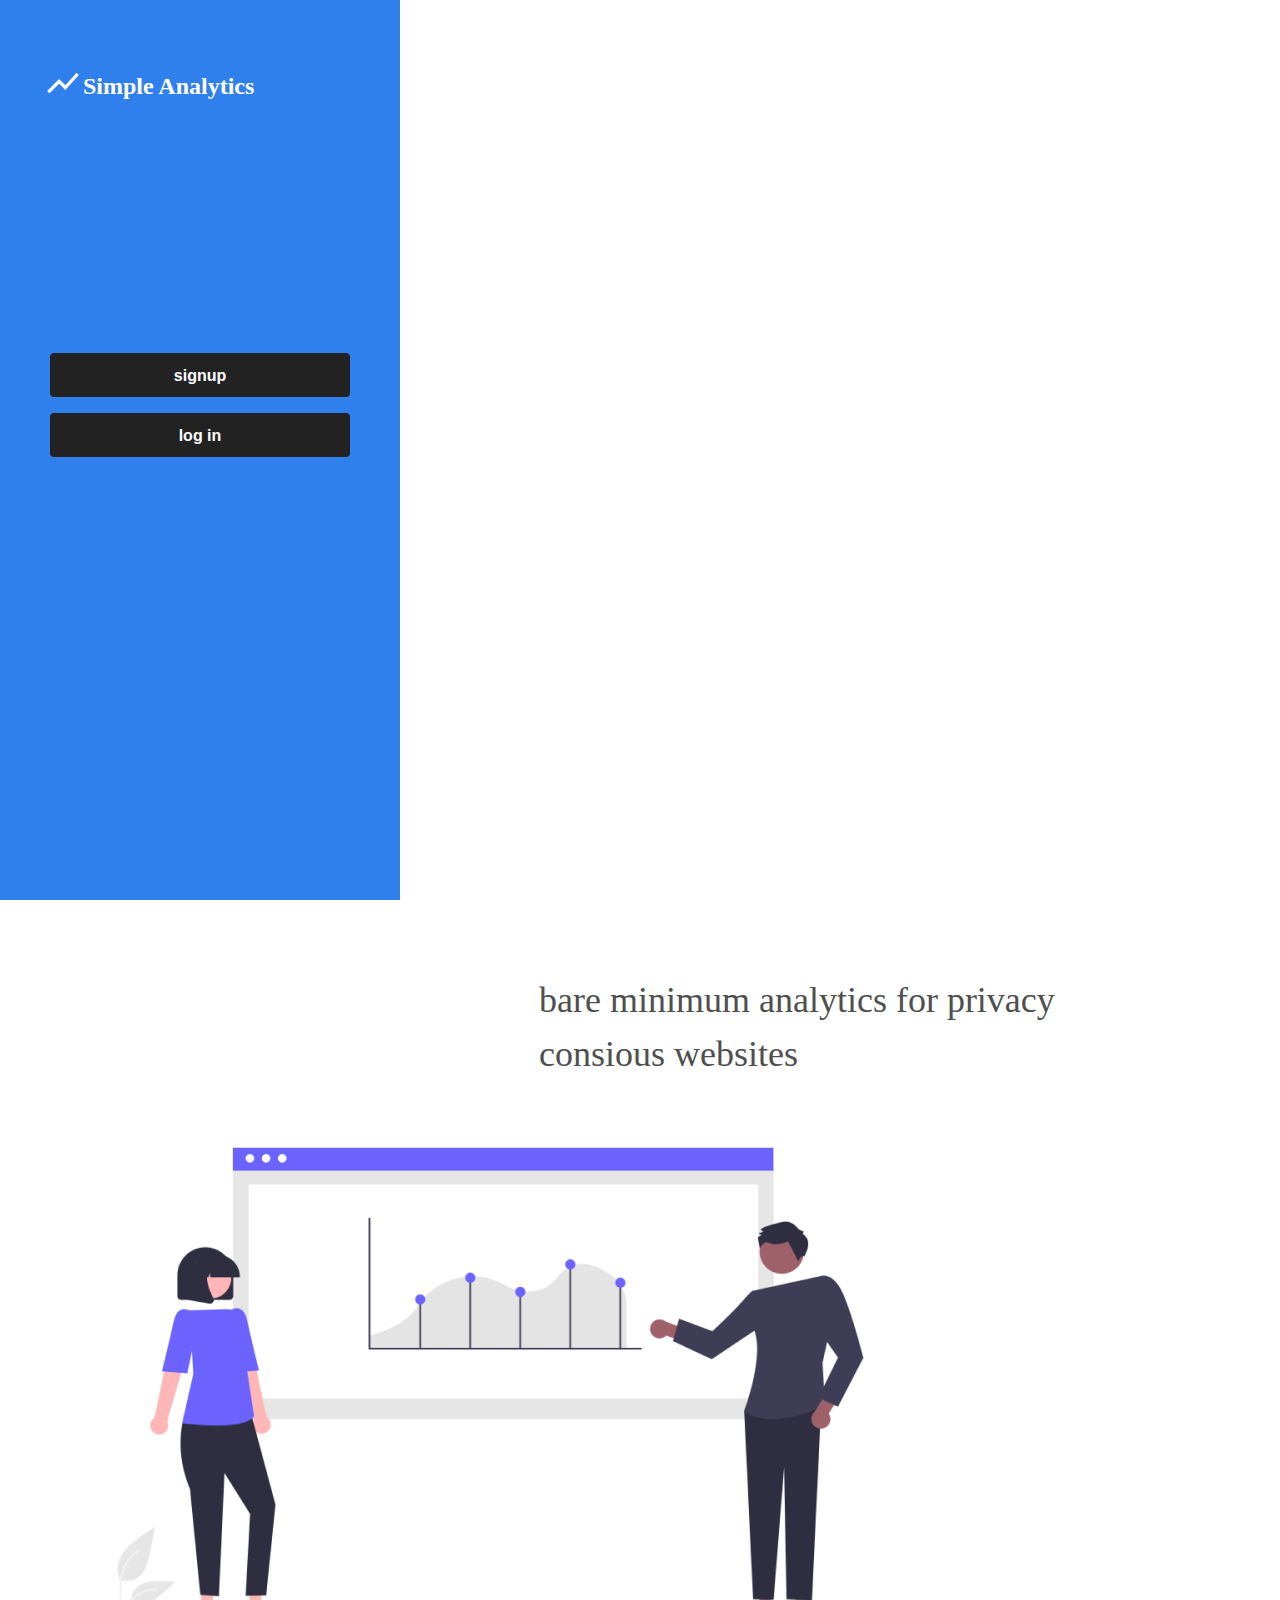
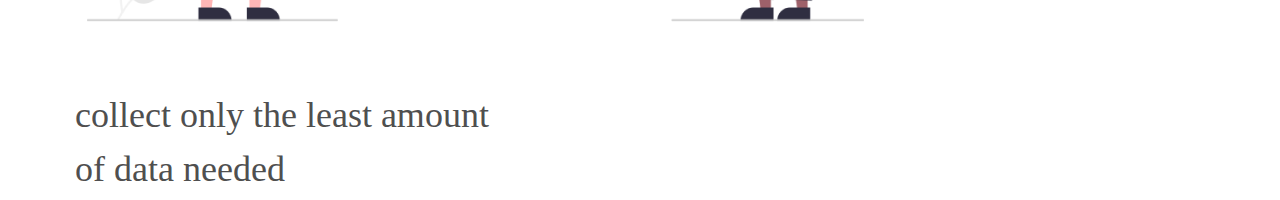
<file: index.html>
<html>
    <head>
        <meta charset="utf-8">
        <meta http-equiv="X-UA-Compatible" content="IE=edge">
        <title>project 2</title>
        <meta name="description" content="">
        <meta name="viewport" content="width=device-width, initial-scale=1">
        <link rel="stylesheet" href="style.css">
    </head>
    <body>
        <div class="everything">
            <div class="homebox">
                <div class="homelogo"><img  src="images/Vector (5).svg" alt="homelogo"></div>
                <h3>Simple Analytics</h3>
                <div class="btn1"><button class="button-31 " role="button">signup</button></div>
                <div class="btn2" ><a href="file:///C:/Users/nsula/Desktop/group-project-1/setting%20html.html"><button class="button-31 " role="button">log in</button></a></div>
            </div>
            <div class="analytical">
                <h2>bare minimum analytics for privacy consious websites</h2>
                <div class="analyticalbox">
                    <img class="statisticimg" src="images/undraw_Growth_analytics_re_pyxf 1.png" alt="statisticimg">
                    <div 
                    class="bottom-lefttxt">collect only the least amount of data needed
                    </div>
                </div>
            </div>
        </div>
    </body>
</html>
</file>
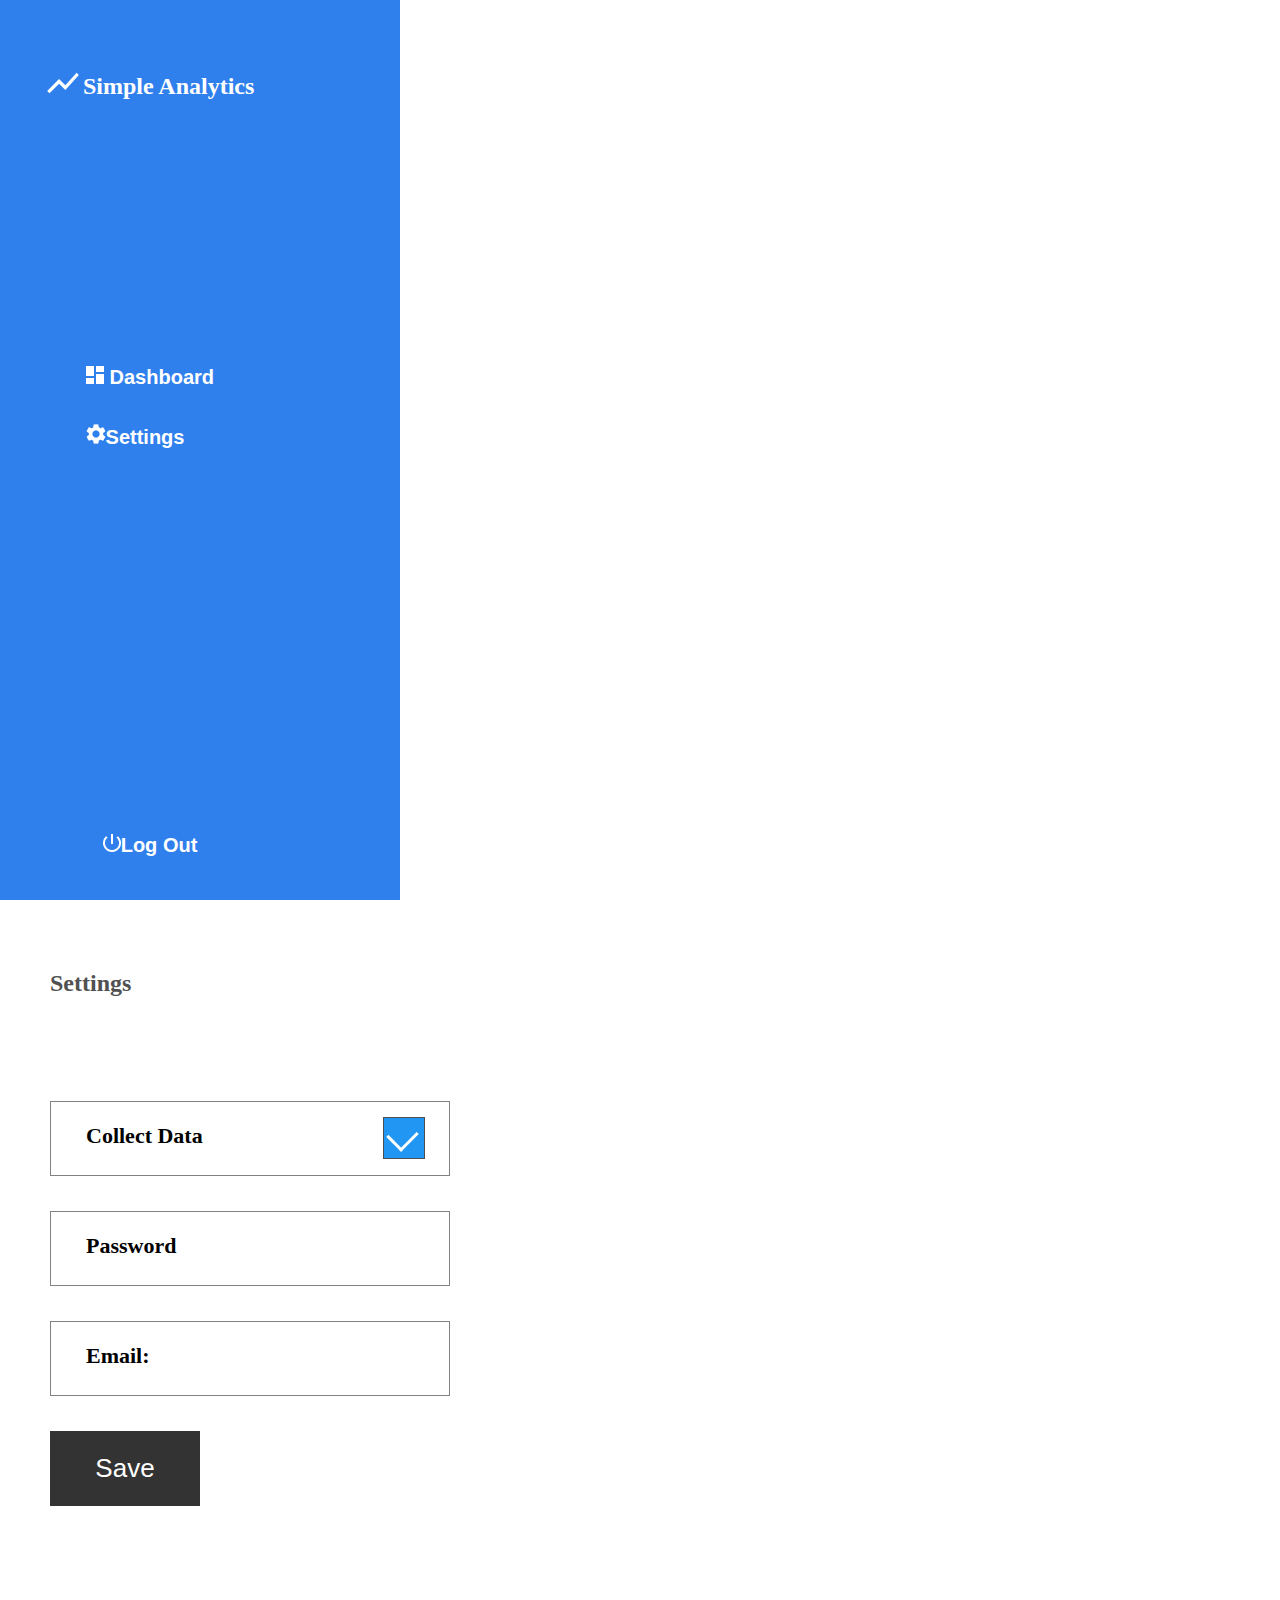
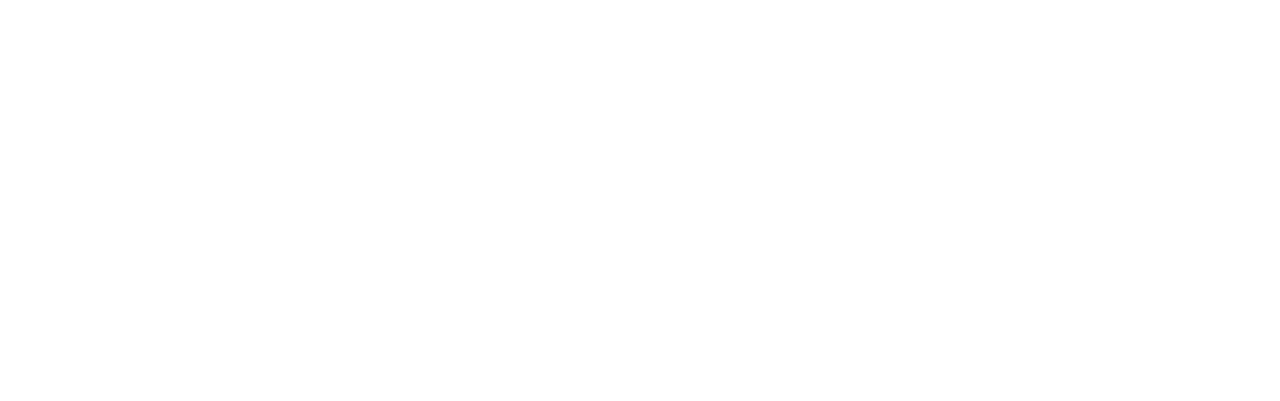
<file: setting html.html>
<html>
    <head>
        <meta charset="utf-8">
        <meta http-equiv="X-UA-Compatible" content="IE=edge">
        <title>project 2</title>
        <meta name="description" content="">
        <meta name="viewport" content="width=device-width, initial-scale=1">
        <link rel="stylesheet" href="setting css.css">
    </head>
    <body>
        <div class="everything">
            <div class="homebox">
                <div class="homelogo"><img  src="images/Vector (5).svg" alt="homelogo"></div>
                <h3>Simple Analytics</h3>
                <div class="btn1"><button class="button-31 " role="button"> <img src="images/Vector.png" alt="dashboardlogo"> Dashboard</button></div>
                <div class="btn2" > <a href="#"><button  class="button-31 " role="button" > <img src="images/Vector (1).png" alt="settinglogo">Settings</button> </a> </div>
                <div class="btn3" > <a href="file:///C:/Users/nsula/Desktop/group-project-1/index.html"><button  class="button-31 " role="button" > <img src="images/Vector (2).png" alt="logoutlogo">Log Out</button> </a> </div>
            </div>
            <div class="analytical"> 
                <h2 class="settingtxt">Settings</h2>
                <div class="analyticalbox">
                    <div class="inputbox">
                        <label class="container">Collect Data
                            <input type="checkbox" checked="checked">
                            <span class="checkmark"></span>
                        </label>
                        <label class="container" for="pwd"> Password </label>
                            <input class="passwordinput" type="password" id="pwd" name="pwd" >
                        <label class="container" for="email">Email:</label>
                            <input class="passwordinput" type="email" id="email" name="email">
                        <a href="#"><button  class="buttons">Save</button></a>
                    </div>
                </div>
            </div>
        </div>
    </body>
</html>
</file>
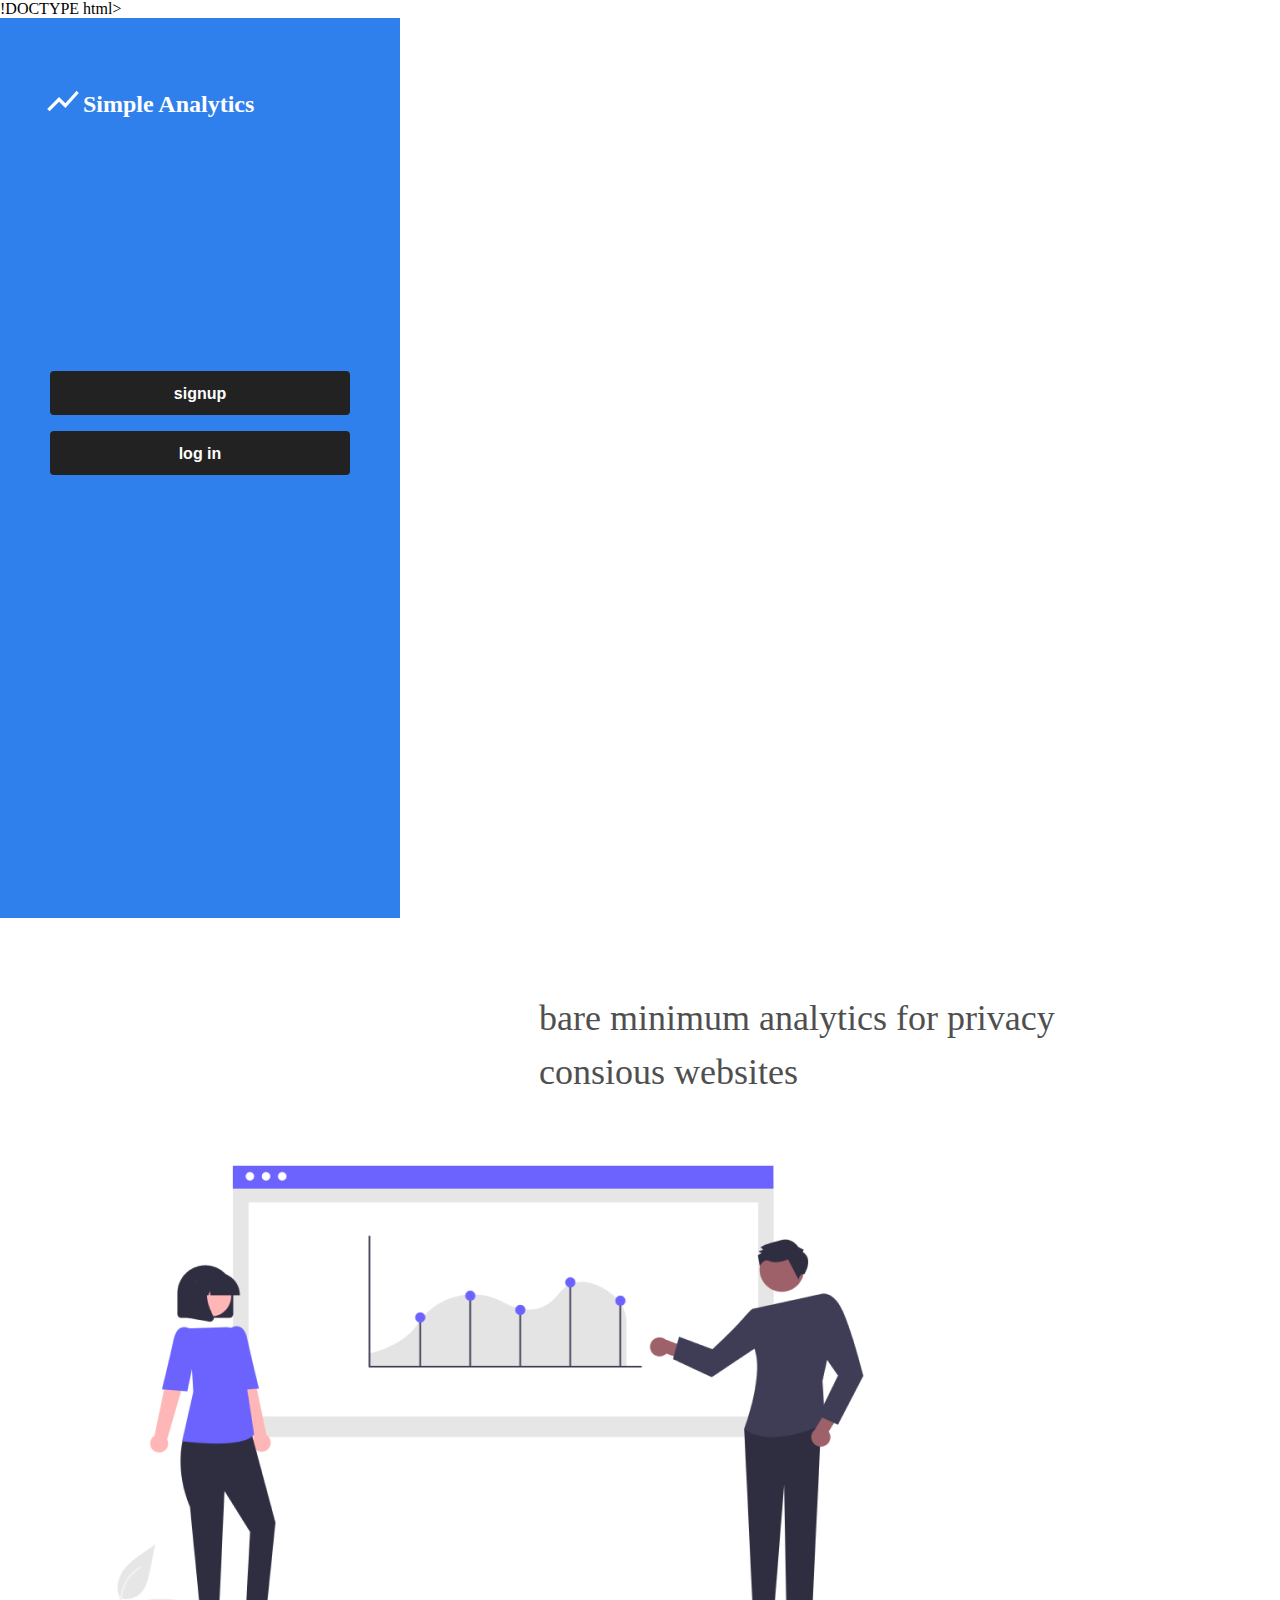
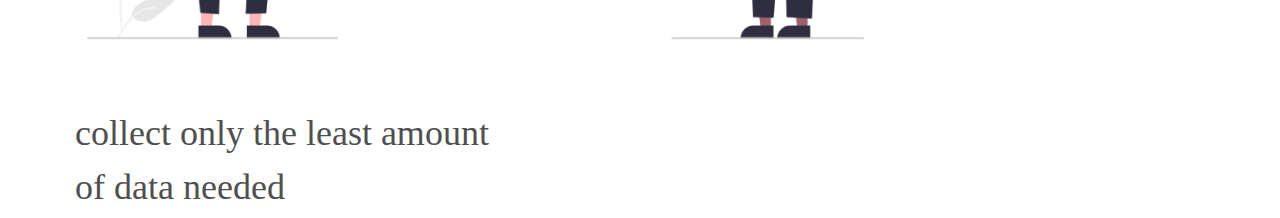
<file: Untitled-1.html>
!DOCTYPE html>

<html>
    <head>
        <meta charset="utf-8">
        <meta http-equiv="X-UA-Compatible" content="IE=edge">
        <title>project 2</title>
        <meta name="description" content="">
        <meta name="viewport" content="width=device-width, initial-scale=1">
        <link rel="stylesheet" href="style.css">
    </head>
    <body>
        <div class="everything">
            <div class="homebox">
                <div class="homelogo"><img  src="images/Vector (5).svg" alt="homelogo"></div>
                <h3>Simple Analytics</h3>
                <div class="btn1"><button class="button-31 " role="button">signup</button></div>
                <div class="btn2" ><button class="button-31 " role="button">log in</button></div>

            </div>
            <div class="analytical">
                <h2>bare minimum analytics for privacy consious websites</h2>
                <div class="analyticalbox">
                    <img class="statisticimg" src="images/undraw_Growth_analytics_re_pyxf 1.png" alt="statisticimg">
                    <div 
                    class="bottom-lefttxt">collect only the least amount of data needed
                    </div>
                </div>
            </div>
        </div>
    </body>
</html>
</file>
<file: style.css>
*{
    margin: 0;
    padding: 0;
    list-style: none;
    text-decoration: none;
}
.button-31{
  background-color: #222;
  border-radius: 4px;
  border-style: none;
  box-sizing: border-box;
  color: #fff;
  cursor: pointer;
  display: inline-block;
  font-family: "Farfetch Basis","Helvetica Neue",Arial,sans-serif;
  font-size: 16px;
  font-weight: 700;
  line-height: 1.5;
  margin: 0;
  max-width: none;
  min-height: 44px;
  min-width: 10px;
  outline: none;
  overflow: hidden;
  padding: 9px 20px 8px;
  position: relative;
  text-align: center;
  text-transform: none;
  user-select: none;
  -webkit-user-select: none;
  touch-action: manipulation;
  width: 100%;
}

.button-31:hover,
.button-31:focus {
  opacity: .75;
}
.homebox{
    margin: 0 auto;
    display: inline-block;
    width: 400px;
    height: 900px;
    background-color: #2F80ED;  
    vertical-align: middle;

}
.btn1{
    height: 60px;
    width: 300px;
    margin: 0 auto;
    max-width: 400xp;
    margin-top: 249px ;
}
.btn2{
    height: 60px;
    width: 300px;
    margin: 0 auto;
    max-width: 400xp;
}
.homelogo{
    display: inline-block;
    margin: 0 auto;
    margin-top: 72px;
    margin-left: 47px;
    
}
h3{
    display: inline-block;
    font-family: 'Poppins';
    font-style: normal;
    font-weight: 700;
    font-size: 24px;
    line-height: 36px;
    color: #FFFFFF
}
.analytical{
    width: 1100px;
    height: 900px;
    max-width: 1400px;
    margin: 0 auto;
    margin-top: 0px;
    background-color: white;
    display: inline-block;
    vertical-align: middle;
}

h2{
    margin-top: 73px;
    font-family: 'Poppins';
    font-style: normal;
    font-weight: 400;
    font-size: 36px;
    line-height: 54px;
    color: #4F4F4F;
    float: right;
    width: 561px;
    display: inline-block;
}
.bare{
    font-family: 'Poppins';
    font-style: normal;
    font-weight: 400;
    font-size: 36px;
    line-height: 54px;
    color: #4F4F4F;
    float: left;
    margin-top: -70px;
    width: 561px;
    display: inline-block;
}

.statisticimg{
    display: inline-block;
    height: 607px;
    width: 951px;
}
.bottom-lefttxt {
    position: relative;
    left: 75px;
    font-family: 'Poppins';
    font-style: normal;
    font-weight: 400;
    font-size: 36px;
    line-height: 54px;
    width: 450px;
    color: #4F4F4F;
    float: left;
  }
.everything{
    margin:auto;
    max-width: 1700px;
    padding-left: auto;
}
</file>
<file: setting css.css>
*{
    margin: 0;
    padding: 0;
    list-style: none;
    text-decoration: none;
}
.button-31{
  background-color: #2F80ED;
  border-radius: 4px;
  border-style: none;
  box-sizing: border-box;
  color: #fff;
  cursor: pointer;
  display: inline-block;
  font-family: "Farfetch Basis","Helvetica Neue",Arial,sans-serif;
  font-size: 20px;
  font-weight: 700;
  line-height: 1.5;
  margin: 0;
  max-width: none;
  min-height: 44px;
  min-width: 10px;
  outline: none;
  overflow: hidden;
  padding: 9px 20px 8px;
  position: relative;
  text-align: center;
  text-transform: none;
  user-select: none;
  -webkit-user-select: none;
  touch-action: manipulation;
  width: 100%;
}

.button-31:hover,
.button-31:focus {
  opacity: .75;
}
.homebox{
    margin: 0 auto;
    display: inline-block;
    width: 400px;
    height: 900px;
    background-color: #2F80ED;  
    vertical-align: middle;

}
.btn1{
    height: 60px;
    width: 300px;
    margin: 0 auto;
    max-width: 400xp;
    margin-top: 249px ;
    margin-left: 0px;
}
.btn2{
    height: 60px;
    width: 200px;
    margin: 0 auto;
    margin-left: 35px;
    max-width: 400xp;
    
}
.btn3{
    height: 60px;
    width: 300px;
    margin-top: 348px;
}
.homelogo{
    display: inline-block;
    margin: 0 auto;
    margin-top: 72px;
    margin-left: 47px;
    
}
h3{
    display: inline-block;
    font-family: 'Poppins';
    font-style: normal;
    font-weight: 700;
    font-size: 24px;
    line-height: 36px;
    color: #FFFFFF
}
.analytical{
    width: 1100px;
    height: 900px;
    max-width: 1400px;
    margin: 0 auto;
    margin-top: 0px;
    background-color: white;
    display: inline-block;
    vertical-align: middle;
}

.everything{
    margin:auto;
    max-width: 1700px;
    padding-left: auto;
}
.inputbox{
    margin: 0 auto;
    margin-top: 100px;
    height: 100%;
    margin-left: 50px;
    
}
div input{
    width: 60px;
    font-size: 30px;
}
label{
    font-family: 'Poppins';
    font-style: normal;
    font-weight: 700;
    font-size: 18px;
    line-height: 27px;
    color: #000000;
    padding-top: 20px;

}
.settingtxt{
    font-family: 'Poppins';
    font-style: normal;
    font-weight: 700;
    font-size: 24px;
    line-height: 36px;
    color: #515151;
    margin: 0 auto;
    margin-top: 65px;
    margin-left: 50px;
}
.container {
    width: 400px;
    height: 75px;
    background: #FFFFFF;
    border: 1px solid #828282;
    box-sizing: border-box;
    display: block;
    position: relative;
    padding-left: 35px;
    margin-bottom: 35px;
    cursor: pointer;
    font-size: 22px;
    -webkit-user-select: none;
    -moz-user-select: none;
    -ms-user-select: none;
    user-select: none;
  }
.container input {
    position: absolute;
    opacity: 0;
    cursor: pointer;
    height: 0;
    width: 0;
    
  }
.checkmark {
    position: absolute;
    top: 15px;
    left: 332px;
    height: 40px;
    width: 40px;
    background: #FFFFFF;
    border: 1px solid #4F4F4F;
    

}
.container:hover input ~ .checkmark {
    background-color: #ccc;
}
  
.container input:checked ~ .checkmark {
    background-color: #2196F3;
}
.checkmark:after {
    content: "";
    position: absolute;
    display: none;
}
.container input:checked ~ .checkmark:after {
    display: block;
} 
.container .checkmark:after {
    left: 8px;
    top: 5px;
    width: 18px;
    height: 22px;
    border: solid white;
    border-width: 0 3px 3px 0;
    -webkit-transform: rotate(45deg);
    -ms-transform: rotate(45deg);
    transform: rotate(45deg);
}
.passwordinput{
    font-size: 50px;
    margin-top: -102px;
    margin-left: 150px;
    width: 240px;
    border: none ;
    position: absolute;
}
.buttons {
    background: #333333;
    border: none;
    color: white;
    padding: 15px 32px;
    text-align: center;
    text-decoration: none;
    display: inline-block;
    font-size: 26px;
    width: 150px;
    height: 75px;
    cursor: pointer;
  }
</file>
